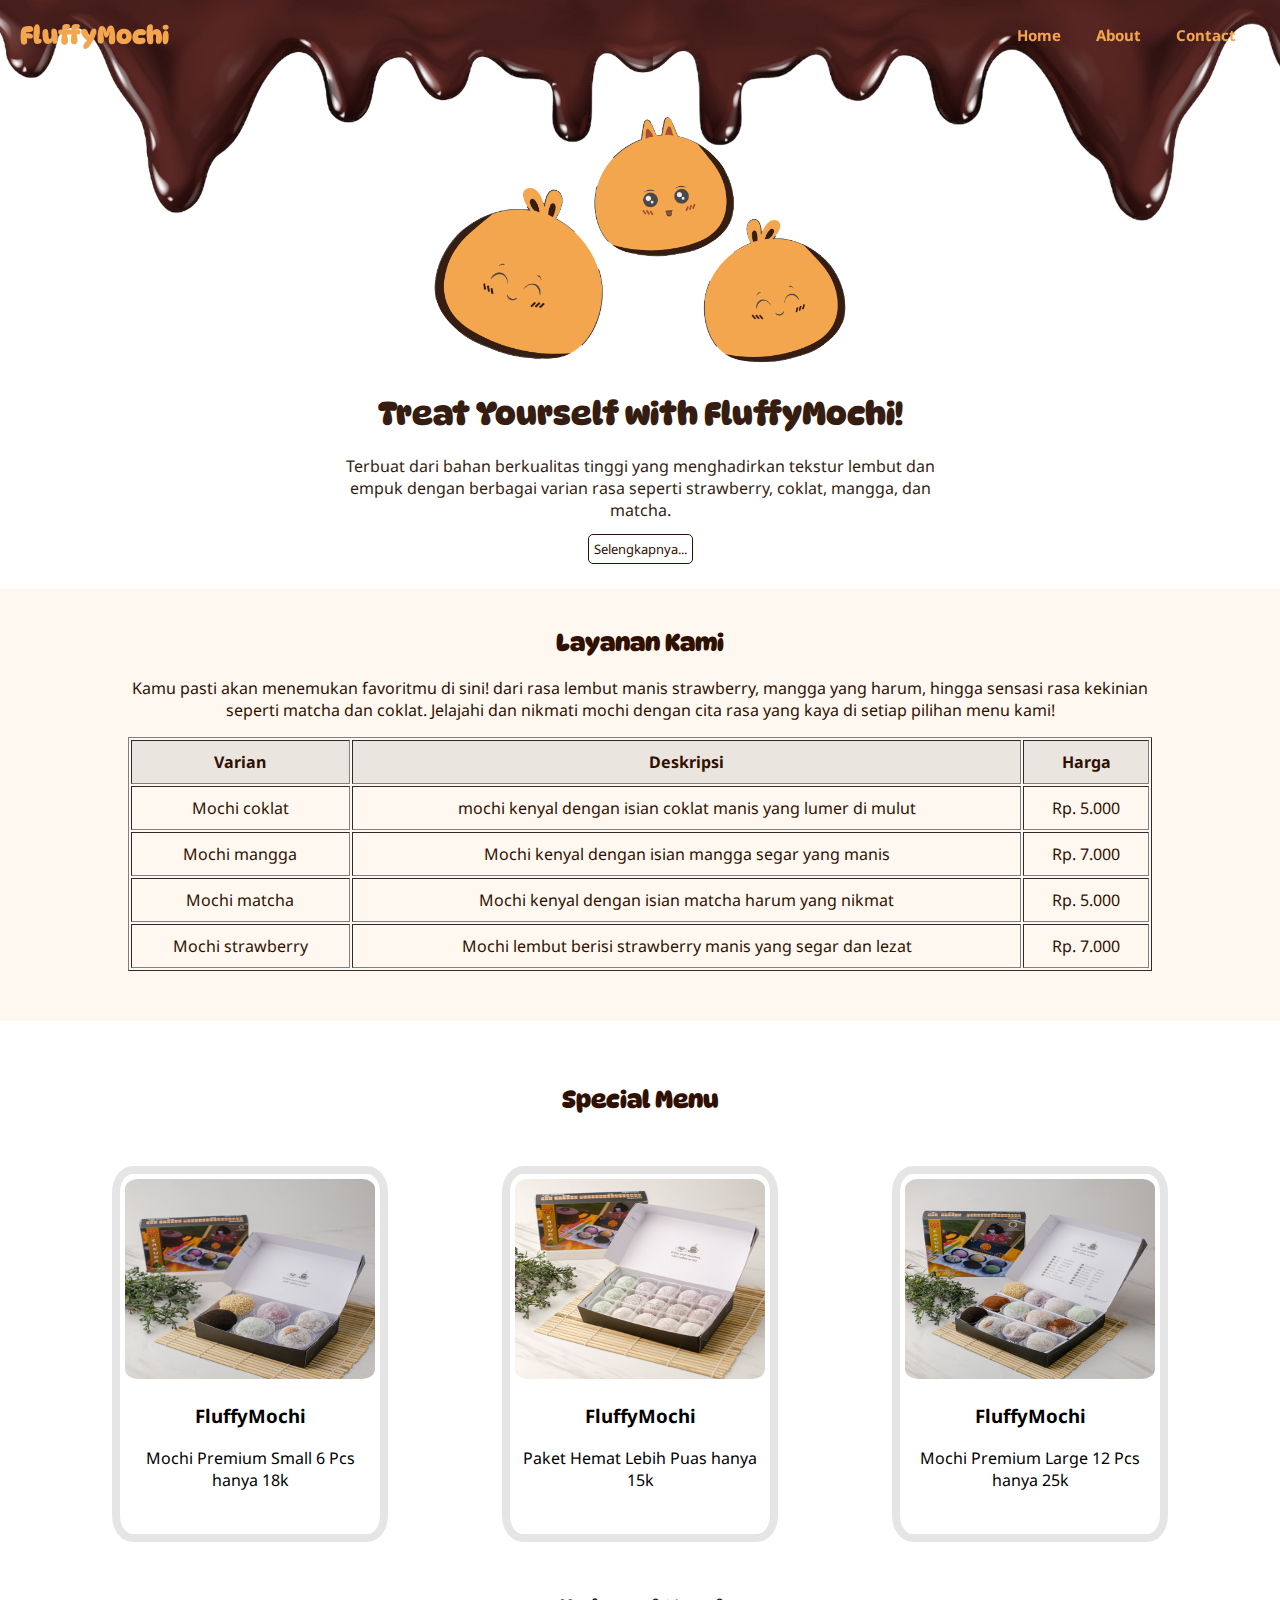
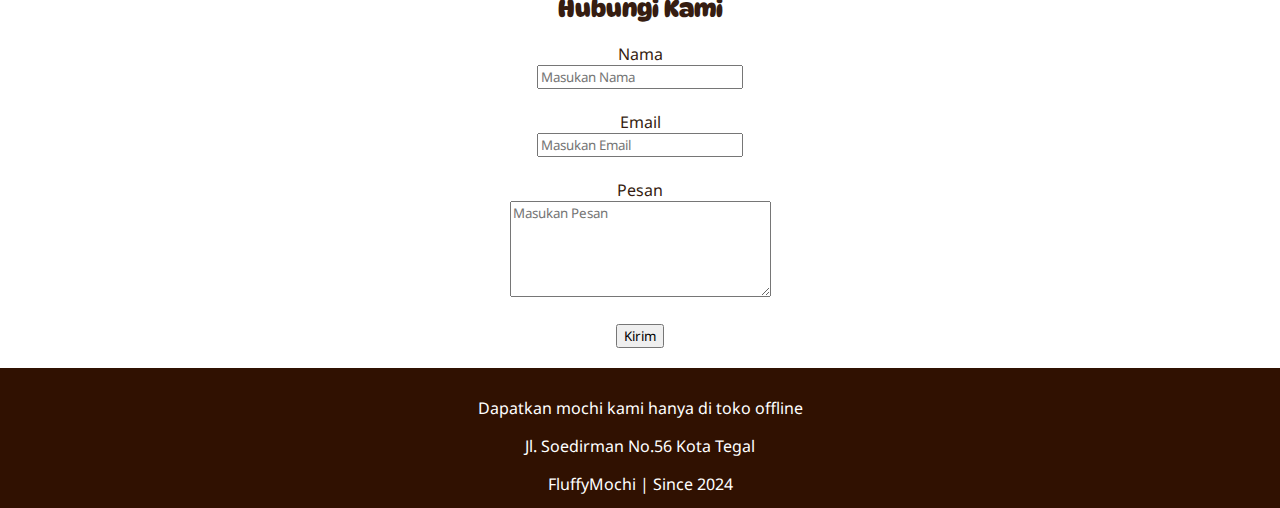
<file: index.html>
<!DOCTYPE html>
<html lang="en">

<head>
    <title>My FluffyMochi</title>
    <meta name="viewport" content="width=device-width, initial-scale=1.0">
    <link rel="stylesheet" href="style.css">
</head>

<body>
    <header>
        <nav>
            <h1>FluffyMochi</h1>
            <button id="menu-toggle" onclick="toggleMenu()">☰</button>
            <ul id="menu">
                <li><a href="#Home" onclick="toggleMenu()"><b>Home</b></a></li>
                <li><a href="#About" onclick="toggleMenu()"><b>About</b></a></li>
                <li><a href="#Contact" onclick="toggleMenu()"><b>Contact</b></a></li>
            </ul>
        </nav>
    </header>
    <main>
        <section id="Home" class="Deskripsi">
            <div class="gambar">
                <img src="gambarmochiii.png" alt="mochiiwww" width="430px" height="400px">
            </div>
            <div class="info">
                <h1>Treat Yourself with FluffyMochi!</h1>
                <p>Terbuat dari bahan berkualitas tinggi yang menghadirkan tekstur lembut dan empuk dengan berbagai varian rasa seperti strawberry, coklat, mangga, dan matcha.</p>
                <span class="box">Selengkapnya...</span>
            </div>
        </section>
    
        <section id="About" class="layanan-wrapper">
            <section class="Layanan">
                <h2>Layanan Kami</h2>
                <p>Kamu pasti akan menemukan favoritmu di sini! dari rasa lembut manis strawberry, mangga yang harum, hingga sensasi rasa kekinian seperti matcha dan coklat. Jelajahi dan nikmati mochi dengan cita rasa yang kaya di setiap pilihan menu kami!</p>
            </section>
            <section class="tabel menu">
                <table border="1">
                    <thead>
                        <tr>
                            <th>Varian</th>
                            <th>Deskripsi</th>
                            <th>Harga</th>
                        </tr>
                    </thead>
                    <tbody>
                        <tr>
                            <td>Mochi coklat</td>
                            <td>mochi kenyal dengan isian coklat manis yang lumer di mulut</td>
                            <td>Rp. 5.000</td>
                        </tr>
                        <tr>
                            <td>Mochi mangga</td>
                            <td>Mochi kenyal dengan isian mangga segar yang manis</td>
                            <td>Rp. 7.000</td>
                        </tr>
                        <tr>
                            <td>Mochi matcha</td>
                            <td>Mochi kenyal dengan isian matcha harum yang nikmat</td>
                            <td>Rp. 5.000</td>
                        </tr>
                        <tr>
                            <td>Mochi strawberry</td>
                            <td>Mochi lembut berisi strawberry manis yang segar dan lezat</td>
                            <td>Rp. 7.000</td>
                        </tr>
                    </tbody>
                </table>
            </section>
        </section>        

        <h2 class="special-menu">Special Menu</h2>
        <section class="card">
            <div class="produk-card-1">
                <img src="mochi premium.jpg" alt="mochi lezat dan bergizi" width="250px" height="200" style="border-radius: 5%;">
                <h3>FluffyMochi</h3>
                <p>Mochi Premium Small 6 Pcs hanya 18k</p>
            </div>
            <div class="produk-card-2">
                <img src="mochi hemat.jpg" alt="mochi lezat dan bergizi" width="250px" height="200" style="border-radius: 5%;">
                <h3>FluffyMochi</h3>
                <p>Paket Hemat Lebih Puas hanya 15k </p>
            </div>
            <div class="produk-card-3">
                <img src="mochi premium 12pcs.jpg" alt="mochi lezat dan bergizi" width="250px" height="200" style="border-radius: 5%;">
                <h3>FluffyMochi</h3>
                <p>Mochi Premium Large 12 Pcs hanya 25k</p>
            </div>
        </section>

        <section id="Contact" class="contact-form">
            <form action="">
                    <h2>Hubungi Kami</h2>
                    <label for="">Nama</label><br>
                    <input type="text" placeholder="Masukan Nama" required /><br />
                    <br>
                    <label for="">Email</label><br>
                    <input type="text" placeholder="Masukan Email" required /><br />
                    <br>
                    <label for="">Pesan</label><br>
                    <textarea name="" id="" cols="30" rows="5" placeholder="Masukan Pesan" required></textarea><br /><br />
                    <button type="submit">Kirim</button>
            </form>
        </section>
    </main>

    <footer class="footer">
        <p>Dapatkan mochi kami hanya di toko offline</p>
        <p>Jl. Soedirman No.56 Kota Tegal</p>
        <span>FluffyMochi | </span>
        <span>Since 2024</span>
    </footer>

    <script src="script.js"></script>
</body>
</html>
</file>
<file: style.css>
@import url('https://fonts.googleapis.com/css2?family=Noto+Sans:wght@100..900&display=swap');
@import url('https://fonts.googleapis.com/css2?family=DynaPuff:wght@400..700&family=Roboto:ital,wght@0,100;0,300;0,400;0,500;0,700;0,900;1,100;1,300;1,400;1,500;1,700;1,900&display=swap');

* {
    font-family: "Noto Sans", sans-serif;
}

header {
    background-color: rgba(0, 0, 0, 0);
    margin-bottom: 0;
    padding: 20px;
    position: fixed;
    width: 100%;
    top: 0;
    left: 0;
    /* justify-content: space-between; */
    transition: background-color 0.5s;
}
header.scrolled {
    background-color: #301101;
}
nav {
    display: flex;
    justify-content: space-between;
}
nav h1 {
    font-family: "DynaPuff", system-ui;
    color: #f4a64e;
    margin: 0;
    font-size: 25px;
}
nav ul {
    display: flex;
    justify-content: flex-end;
    list-style: none;
    color: #f4a64e;
    font-size: 15px;
    gap: 35px;
    margin: 0;
    padding: 5px;
    padding-inline-end: 5%;
}
nav li:hover {
    text-decoration: underline;
}
a {
    color: #f4a64e;
    text-decoration: none;
}
.Deskripsi {
    background-image: url('background.png');
    background-size:cover;
    background-position: center;
    padding: 110px 20px;
    padding-bottom: 30px;
    text-align:center;
    /* display: block; */
    gap: 20px;
    margin-top: 0;
}
.gambar img {
    max-width: 100%;
    height: auto;
}
.info {
    max-width: 600px;
    margin:auto;
    color: #361d11;
}
h2 {
    font-family: "DynaPuff", system-ui;
}
h1 {
    font-family: "DynaPuff", system-ui;
}
.box {
    /* background-color: #361d11; */
    color: #301101;
    font-size: small;
    border: 1px solid #301101;
    border-radius: 5px;
    padding: 5px 5px;
}
.box:hover {
    background-color: #f4a64e;
    color: #361d11;
}

body, html {
    margin: 0;
    padding: 0;
    width: 100%;
    overflow-x: hidden;
}

.layanan-wrapper {
    background-color: #fff8f0;
    padding-bottom: 50px;
    padding-top: 20px;
    margin-top: 0;
}

.Layanan {
    color: #301101;
    text-align: center;
    margin-left: 10%;
    margin-right: 10%;
}

.tabel.menu table {
    width: 80%;
    /* border-collapse: collapse; */
    text-align: center;
    margin: 0 auto;
}

.tabel.menu th, .tabel.menu td {
    padding: 10px;
    color: #301101;
}

.tabel.menu th {
    background-color: rgba(55, 73, 87, .1);
}

.card {
    display: flex;
    justify-content: space-evenly;
    margin: 50px 0;
}

.special-menu {
    text-align: center;
    color: #301101;
    margin-top: 5%;
}

.produk-card-1, .produk-card-2, .produk-card-3 {
    box-shadow: 0px 0px 0px 8px rgba(0, 0, 0, 0.1);
    width: 250px;
    height: 350px;
    margin: 10px;
    padding: 5px;
    border-radius: 5%;
    text-align: center;
    transition: background-color 0.3s, color 0.3s;
}

.produk-card-1:hover, .produk-card-2:hover, .produk-card-3:hover {
    background-color: #301101;
    color: white;
}

.contact-form {
    text-align: center;
    color: #361d11;
    margin: 20px 0;
}

.contact-form button:hover {
    background-color: #361d11;
    color: white;
}

.footer {
    background-color: #301101;
    text-align: center;
    padding: 1%;
    color: white;
}

#menu-toggle {
    display: none;
    background-color: transparent;
    border: none;
    color: white;
    font-size: 19px;
    cursor: pointer;
    position: absolute;
    top: 15px;
    right: 20px;
}


@media (max-width: 768px) {
    .Deskripsi {
        padding: 8%;
        padding-top: 25%;
        padding-bottom: 10%;
    }
    .info {
        text-align: center;
        font-size: 15px;
    }
    .card {
        flex-direction: column;
        align-items: center;
        gap: 20px;
        padding: 10px;
    }
    .special-menu {
        margin-top: 13%;
    }

    #menu-toggle {
        display: block;
        padding: 10px;
        right: 10%;
        color: #f4a64e;
    }

    #menu {
        display: none;
        flex-direction: column;
        background-color: #361d11;
        position: absolute;
        top: 55px;
        right: 25px;
        padding: 10px;
        font-size: 15px;
        width: 90px;
        height: auto;
        gap: 0;
        margin-top: 30px;
        margin-right: 30px;
        border-radius: 10px;
    }

    #menu li {
        padding: 10px;
        text-align: center;
    }

    #menu.show {
        display: flex;
    }
}
</file>
